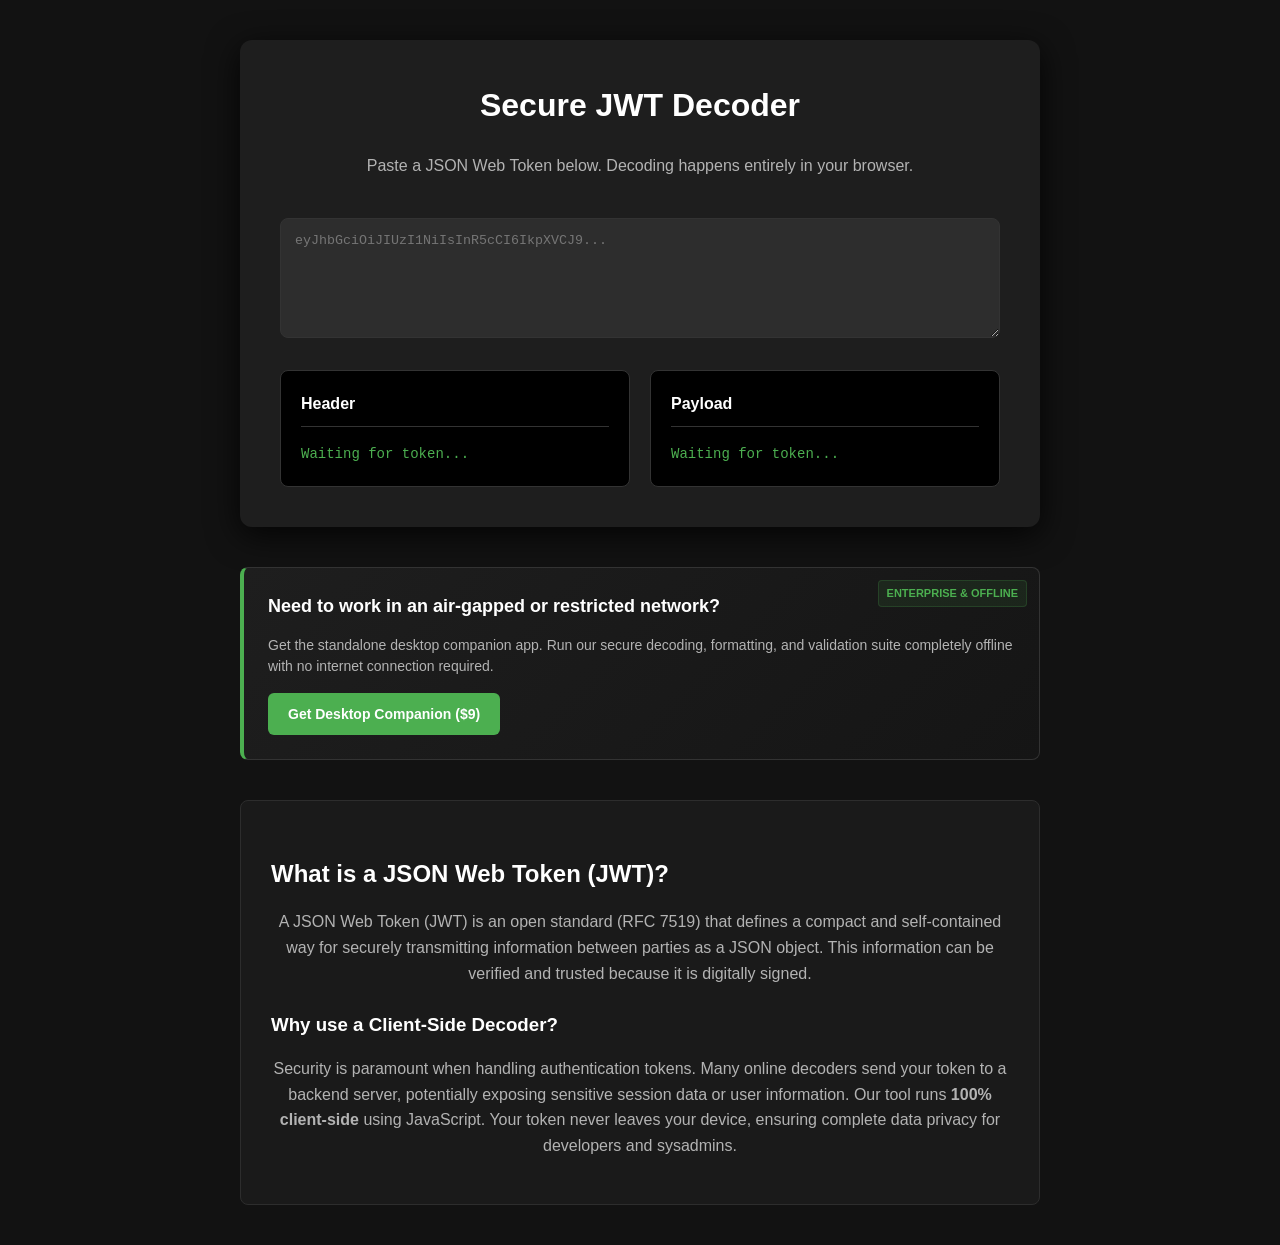
<file: index.html>
<!DOCTYPE html>
<html lang="en">
<head>
    <meta charset="UTF-8">
    <meta name="viewport" content="width=device-width, initial-scale=1.0">
    <title>Secure JWT Decoder - 100% Client-Side</title>
    <meta name="description" content="Free online JSON Web Token (JWT) decoder. 100% client-side decoding ensures your tokens and data never leave your browser.">
    <style>
        body { font-family: -apple-system, BlinkMacSystemFont, "Segoe UI", Roboto, Helvetica, Arial, sans-serif; background-color: #121212; color: #e0e0e0; display: flex; justify-content: center; margin: 0; padding: 40px 20px; line-height: 1.6; }
        .main-wrapper { width: 100%; max-width: 800px; }
        .container { background: #1e1e1e; padding: 40px; border-radius: 12px; box-shadow: 0 8px 32px rgba(0,0,0,0.8); margin-bottom: 40px; }
        h1 { margin-top: 0; color: #ffffff; text-align: center; }
        p { text-align: center; color: #b3b3b3; }
        textarea { width: 100%; height: 120px; padding: 14px; margin: 24px 0; font-family: monospace; border: 1px solid #333; border-radius: 8px; background: #2d2d2d; color: #4CAF50; box-sizing: border-box; resize: vertical; }
        textarea:focus { outline: none; border-color: #4CAF50; }
        .grid-output { display: grid; grid-template-columns: 1fr 1fr; gap: 20px; }
        @media (max-width: 600px) { .grid-output { grid-template-columns: 1fr; } }
        .output-section { background: #000; padding: 20px; border-radius: 8px; border: 1px solid #333; }
        .output-section h3 { margin-top: 0; color: #fff; font-size: 16px; border-bottom: 1px solid #333; padding-bottom: 10px; }
        pre { white-space: pre-wrap; word-wrap: break-word; color: #4CAF50; margin: 0; font-size: 14px; }
        .error { color: #f44336 !important; }
        
        /* Monetization Layer Styling */
        .monetization-banner { background: linear-gradient(135deg, #1e1e1e 0%, #151515 100%); border: 1px solid #333; border-left: 4px solid #4CAF50; padding: 24px; border-radius: 8px; margin-bottom: 40px; position: relative; overflow: hidden; }
        .banner-badge { position: absolute; top: 12px; right: 12px; background: rgba(76, 175, 80, 0.1); color: #4CAF50; font-size: 11px; font-weight: 700; text-transform: uppercase; padding: 4px 8px; border-radius: 4px; border: 1px solid rgba(76, 175, 80, 0.2); }
        .monetization-banner h3 { margin-top: 0; color: #ffffff; font-size: 18px; margin-bottom: 8px; max-width: 85%; }
        .monetization-banner p { text-align: left; color: #b3b3b3; font-size: 14px; margin-bottom: 16px; line-height: 1.5; }
        .cta-button { display: inline-block; background: #4CAF50; color: #ffffff; text-decoration: none; padding: 10px 20px; border-radius: 6px; font-weight: 600; font-size: 14px; transition: background 0.2s, transform 0.1s; }
        .cta-button:hover { background: #45a049; transform: translateY(-1px); }
        .cta-button:active { transform: translateY(0); }
        
        /* SEO Content Styling */
        .seo-content { background: #1a1a1a; padding: 30px; border-radius: 8px; border: 1px solid #2d2d2d; }
        .seo-content h2, .seo-content h3 { color: #ffffff; margin-top: 24px; margin-bottom: 12px; }
        .seo-content p { color: #b3b3b3; }
    </style>
</head>
<body>
    <main class="main-wrapper">
        <div class="container">
            <h1>Secure JWT Decoder</h1>
            <p>Paste a JSON Web Token below. Decoding happens entirely in your browser.</p>
            <textarea id="jwtInput" placeholder="eyJhbGciOiJIUzI1NiIsInR5cCI6IkpXVCJ9..."></textarea>
            
            <div class="grid-output">
                <div class="output-section">
                    <h3>Header</h3>
                    <pre id="headerOutput">Waiting for token...</pre>
                </div>
                <div class="output-section">
                    <h3>Payload</h3>
                    <pre id="payloadOutput">Waiting for token...</pre>
                </div>
            </div>
        </div>

        <!-- Automated Revenue Banner Layer -->
        <div class="monetization-banner">
            <div class="banner-badge">Enterprise & Offline</div>
            <h3>Need to work in an air-gapped or restricted network?</h3>
            <p>Get the standalone desktop companion app. Run our secure decoding, formatting, and validation suite completely offline with no internet connection required.</p>
            <a href="https://devnovatools.gumroad.com/l/offline-suite" class="cta-button" target="_blank" rel="noopener noreferrer">Get Desktop Companion ($9)</a>
        </div>

        <article class="seo-content">
            <h2>What is a JSON Web Token (JWT)?</h2>
            <p>A JSON Web Token (JWT) is an open standard (RFC 7519) that defines a compact and self-contained way for securely transmitting information between parties as a JSON object. This information can be verified and trusted because it is digitally signed.</p>
            
            <h3>Why use a Client-Side Decoder?</h3>
            <p>Security is paramount when handling authentication tokens. Many online decoders send your token to a backend server, potentially exposing sensitive session data or user information. Our tool runs <strong>100% client-side</strong> using JavaScript. Your token never leaves your device, ensuring complete data privacy for developers and sysadmins.</p>
        </article>
    </main>

    <script>
        const input = document.getElementById('jwtInput');
        const headerOutput = document.getElementById('headerOutput');
        const payloadOutput = document.getElementById('payloadOutput');

        input.addEventListener('input', decodeJWT);

        function decodeJWT() {
            const token = input.value.trim();
            
            if (!token) {
                headerOutput.textContent = "Waiting for token...";
                headerOutput.className = "";
                payloadOutput.textContent = "Waiting for token...";
                payloadOutput.className = "";
                return;
            }

            try {
                const parts = token.split('.');
                if (parts.length !== 3) throw new Error('Invalid format. A JWT must have 3 parts separated by dots.');

                const decodeBase64Url = (str) => {
                    let base64 = str.replace(/-/g, '+').replace(/_/g, '/');
                    while (base64.length % 4) { base64 += '='; }
                    return decodeURIComponent(escape(atob(base64))); 
                };

                const header = JSON.parse(decodeBase64Url(parts[0]));
                const payload = JSON.parse(decodeBase64Url(parts[1]));

                headerOutput.textContent = JSON.stringify(header, null, 2);
                headerOutput.className = "";
                payloadOutput.textContent = JSON.stringify(payload, null, 2);
                payloadOutput.className = "";
            } catch (e) {
                headerOutput.textContent = "Error decoding token.";
                headerOutput.className = "error";
                payloadOutput.textContent = e.message;
                payloadOutput.className = "error";
            }
        }
    </script>
    <script data-goatcounter="https://devnovatools-cron.goatcounter.com/count" async src="//gc.zgo.at/count.js"></script>
</body>
</html>
</file>
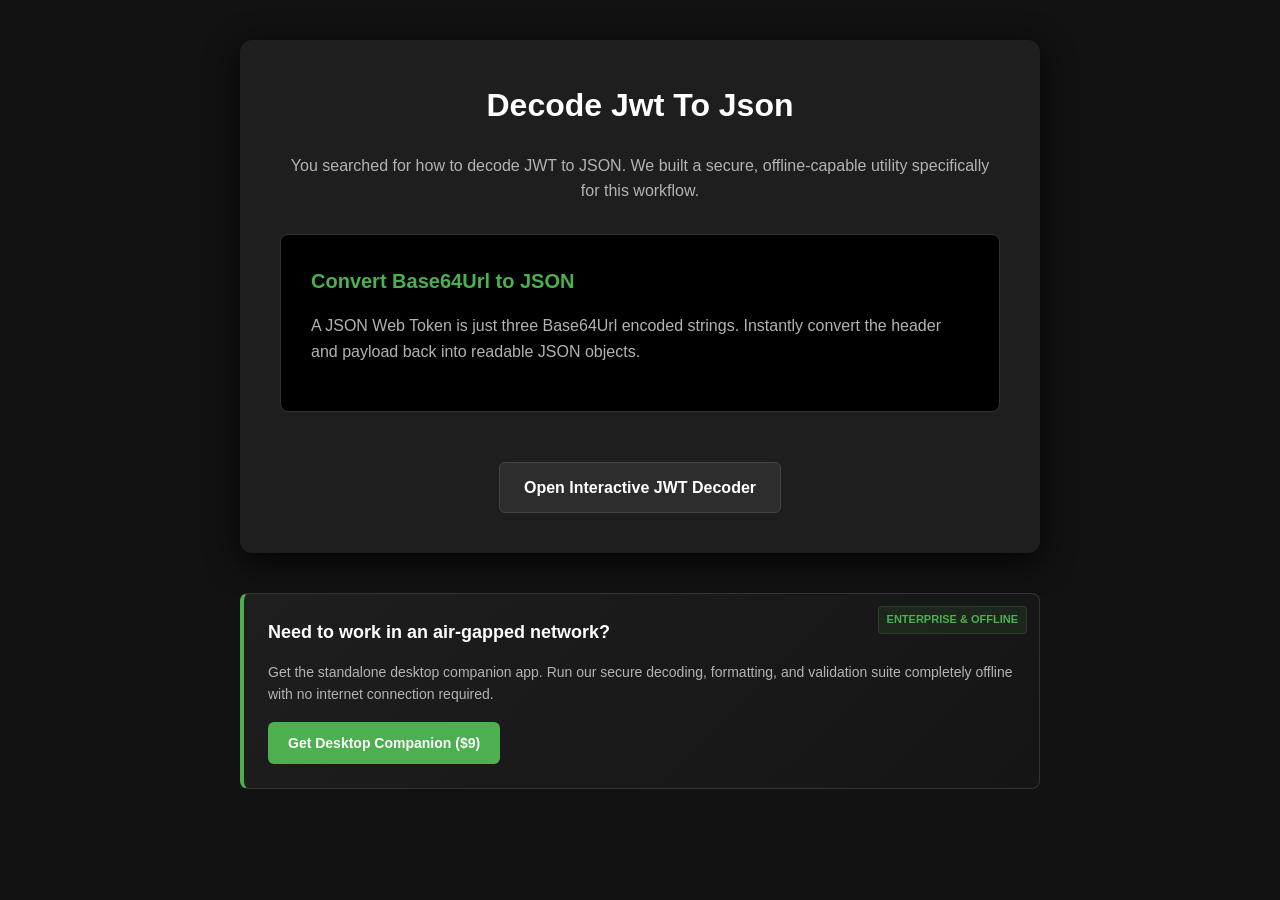
<file: decode-jwt-to-json.html>
<!DOCTYPE html>
<html lang="en">
<head>
    <meta charset="UTF-8">
    <meta name="viewport" content="width=device-width, initial-scale=1.0">
    <title>Decode Jwt To Json - DevNova Tools</title>
    <meta name="description" content="Free, 100% client-side tool to decode JWT to JSON. No tracking, zero server logs.">
    <style>
        body { font-family: -apple-system, BlinkMacSystemFont, "Segoe UI", Roboto, Helvetica, Arial, sans-serif; background-color: #121212; color: #e0e0e0; display: flex; justify-content: center; margin: 0; padding: 40px 20px; line-height: 1.6; }
        .main-wrapper { width: 100%; max-width: 800px; }
        .container { background: #1e1e1e; padding: 40px; border-radius: 12px; box-shadow: 0 8px 32px rgba(0,0,0,0.8); margin-bottom: 40px; text-align: center; }
        h1 { margin-top: 0; color: #ffffff; text-transform: capitalize; }
        p { color: #b3b3b3; font-size: 16px; }
        .seo-box { background: #000; padding: 30px; border-radius: 8px; border: 1px solid #333; margin: 30px 0; text-align: left; }
        .seo-box h2 { color: #4CAF50; margin-top: 0; font-size: 20px; }
        .btn { display: inline-block; background: #2d2d2d; border: 1px solid #444; color: #ffffff; text-decoration: none; padding: 12px 24px; border-radius: 6px; font-weight: 600; margin-top: 20px; transition: background 0.2s; }
        .btn:hover { background: #4CAF50; border-color: #4CAF50; }
        .monetization-banner { background: linear-gradient(135deg, #1e1e1e 0%, #151515 100%); border: 1px solid #333; border-left: 4px solid #4CAF50; padding: 24px; border-radius: 8px; margin-bottom: 40px; position: relative; overflow: hidden; }
        .banner-badge { position: absolute; top: 12px; right: 12px; background: rgba(76, 175, 80, 0.1); color: #4CAF50; font-size: 11px; font-weight: 700; text-transform: uppercase; padding: 4px 8px; border-radius: 4px; border: 1px solid rgba(76, 175, 80, 0.2); }
        .monetization-banner h3 { margin-top: 0; color: #ffffff; font-size: 18px; margin-bottom: 8px; text-align: left; }
        .monetization-banner p { text-align: left; color: #b3b3b3; font-size: 14px; margin-bottom: 16px; }
        .cta-button { display: inline-block; background: #4CAF50; color: #ffffff; text-decoration: none; padding: 10px 20px; border-radius: 6px; font-weight: 600; font-size: 14px; text-align: left; }
    </style>
</head>
<body>
    <main class="main-wrapper">
        <div class="container">
            <h1>Decode Jwt To Json</h1>
            <p>You searched for how to decode JWT to JSON. We built a secure, offline-capable utility specifically for this workflow.</p>
            
            <div class="seo-box">
                <h2>Convert Base64Url to JSON</h2>
                <p>A JSON Web Token is just three Base64Url encoded strings. Instantly convert the header and payload back into readable JSON objects.</p>
            </div>
            
            <a href="../" class="btn">Open Interactive JWT Decoder</a>
        </div>

        <div class="monetization-banner">
            <div class="banner-badge">Enterprise & Offline</div>
            <h3>Need to work in an air-gapped network?</h3>
            <p>Get the standalone desktop companion app. Run our secure decoding, formatting, and validation suite completely offline with no internet connection required.</p>
            <a href="https://devnovatools.gumroad.com/l/offline-suite" class="cta-button" target="_blank" rel="noopener noreferrer">Get Desktop Companion ($9)</a>
        </div>
    </main>
    <script data-goatcounter="https://devnovatools-cron.goatcounter.com/count" async src="//gc.zgo.at/count.js"></script>
</body>
</html>
</file>
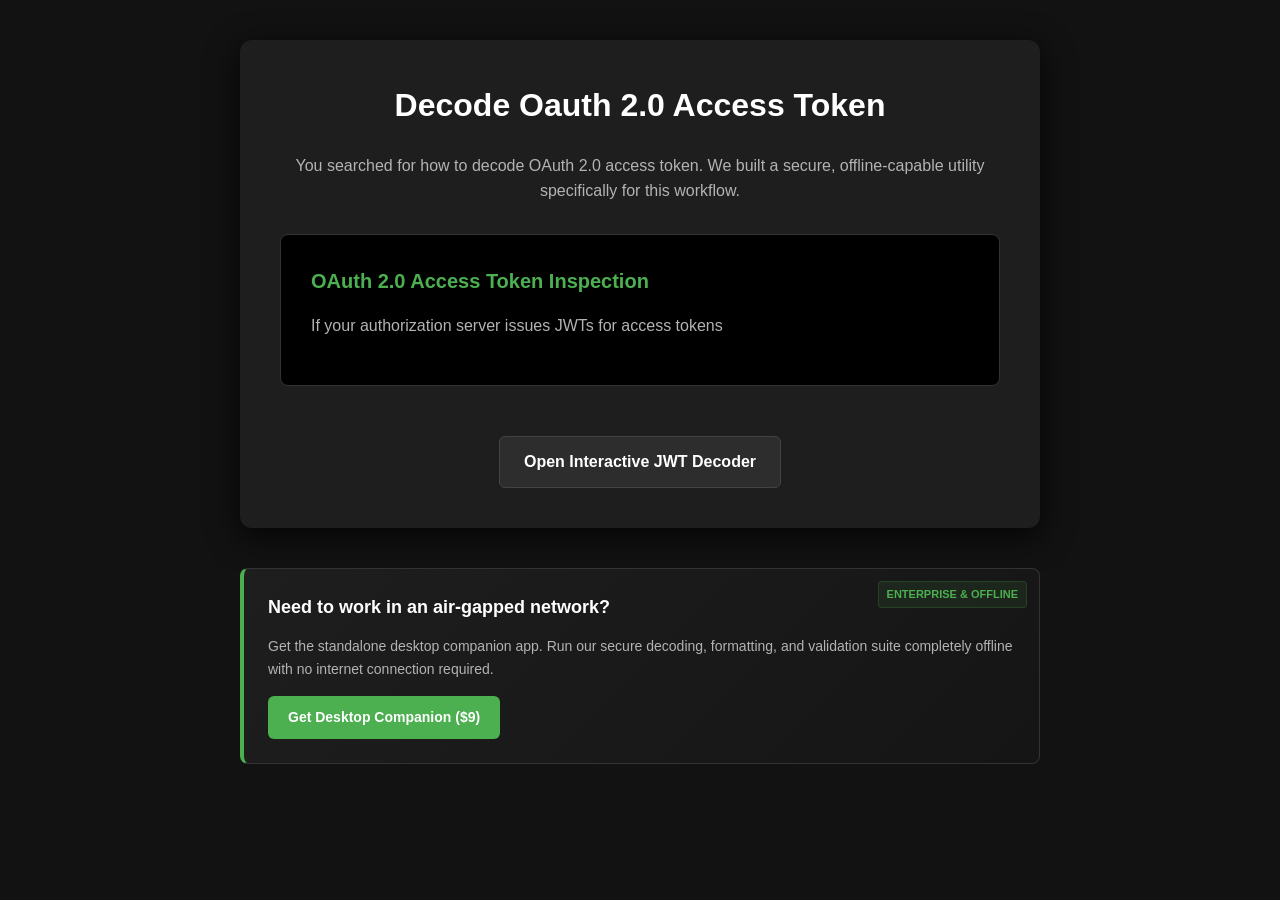
<file: decode-oauth-2-access-token.html>
<!DOCTYPE html>
<html lang="en">
<head>
    <meta charset="UTF-8">
    <meta name="viewport" content="width=device-width, initial-scale=1.0">
    <title>Decode Oauth 2.0 Access Token - DevNova Tools</title>
    <meta name="description" content="Free, 100% client-side tool to decode OAuth 2.0 access token. No tracking, zero server logs.">
    <style>
        body { font-family: -apple-system, BlinkMacSystemFont, "Segoe UI", Roboto, Helvetica, Arial, sans-serif; background-color: #121212; color: #e0e0e0; display: flex; justify-content: center; margin: 0; padding: 40px 20px; line-height: 1.6; }
        .main-wrapper { width: 100%; max-width: 800px; }
        .container { background: #1e1e1e; padding: 40px; border-radius: 12px; box-shadow: 0 8px 32px rgba(0,0,0,0.8); margin-bottom: 40px; text-align: center; }
        h1 { margin-top: 0; color: #ffffff; text-transform: capitalize; }
        p { color: #b3b3b3; font-size: 16px; }
        .seo-box { background: #000; padding: 30px; border-radius: 8px; border: 1px solid #333; margin: 30px 0; text-align: left; }
        .seo-box h2 { color: #4CAF50; margin-top: 0; font-size: 20px; }
        .btn { display: inline-block; background: #2d2d2d; border: 1px solid #444; color: #ffffff; text-decoration: none; padding: 12px 24px; border-radius: 6px; font-weight: 600; margin-top: 20px; transition: background 0.2s; }
        .btn:hover { background: #4CAF50; border-color: #4CAF50; }
        .monetization-banner { background: linear-gradient(135deg, #1e1e1e 0%, #151515 100%); border: 1px solid #333; border-left: 4px solid #4CAF50; padding: 24px; border-radius: 8px; margin-bottom: 40px; position: relative; overflow: hidden; }
        .banner-badge { position: absolute; top: 12px; right: 12px; background: rgba(76, 175, 80, 0.1); color: #4CAF50; font-size: 11px; font-weight: 700; text-transform: uppercase; padding: 4px 8px; border-radius: 4px; border: 1px solid rgba(76, 175, 80, 0.2); }
        .monetization-banner h3 { margin-top: 0; color: #ffffff; font-size: 18px; margin-bottom: 8px; text-align: left; }
        .monetization-banner p { text-align: left; color: #b3b3b3; font-size: 14px; margin-bottom: 16px; }
        .cta-button { display: inline-block; background: #4CAF50; color: #ffffff; text-decoration: none; padding: 10px 20px; border-radius: 6px; font-weight: 600; font-size: 14px; text-align: left; }
    </style>
</head>
<body>
    <main class="main-wrapper">
        <div class="container">
            <h1>Decode Oauth 2.0 Access Token</h1>
            <p>You searched for how to decode OAuth 2.0 access token. We built a secure, offline-capable utility specifically for this workflow.</p>
            
            <div class="seo-box">
                <h2>OAuth 2.0 Access Token Inspection</h2>
                <p>If your authorization server issues JWTs for access tokens</p>
            </div>
            
            <a href="../" class="btn">Open Interactive JWT Decoder</a>
        </div>

        <div class="monetization-banner">
            <div class="banner-badge">Enterprise & Offline</div>
            <h3>Need to work in an air-gapped network?</h3>
            <p>Get the standalone desktop companion app. Run our secure decoding, formatting, and validation suite completely offline with no internet connection required.</p>
            <a href="https://devnovatools.gumroad.com/l/offline-suite" class="cta-button" target="_blank" rel="noopener noreferrer">Get Desktop Companion ($9)</a>
        </div>
    </main>
    <script data-goatcounter="https://devnovatools-cron.goatcounter.com/count" async src="//gc.zgo.at/count.js"></script>
</body>
</html>
</file>
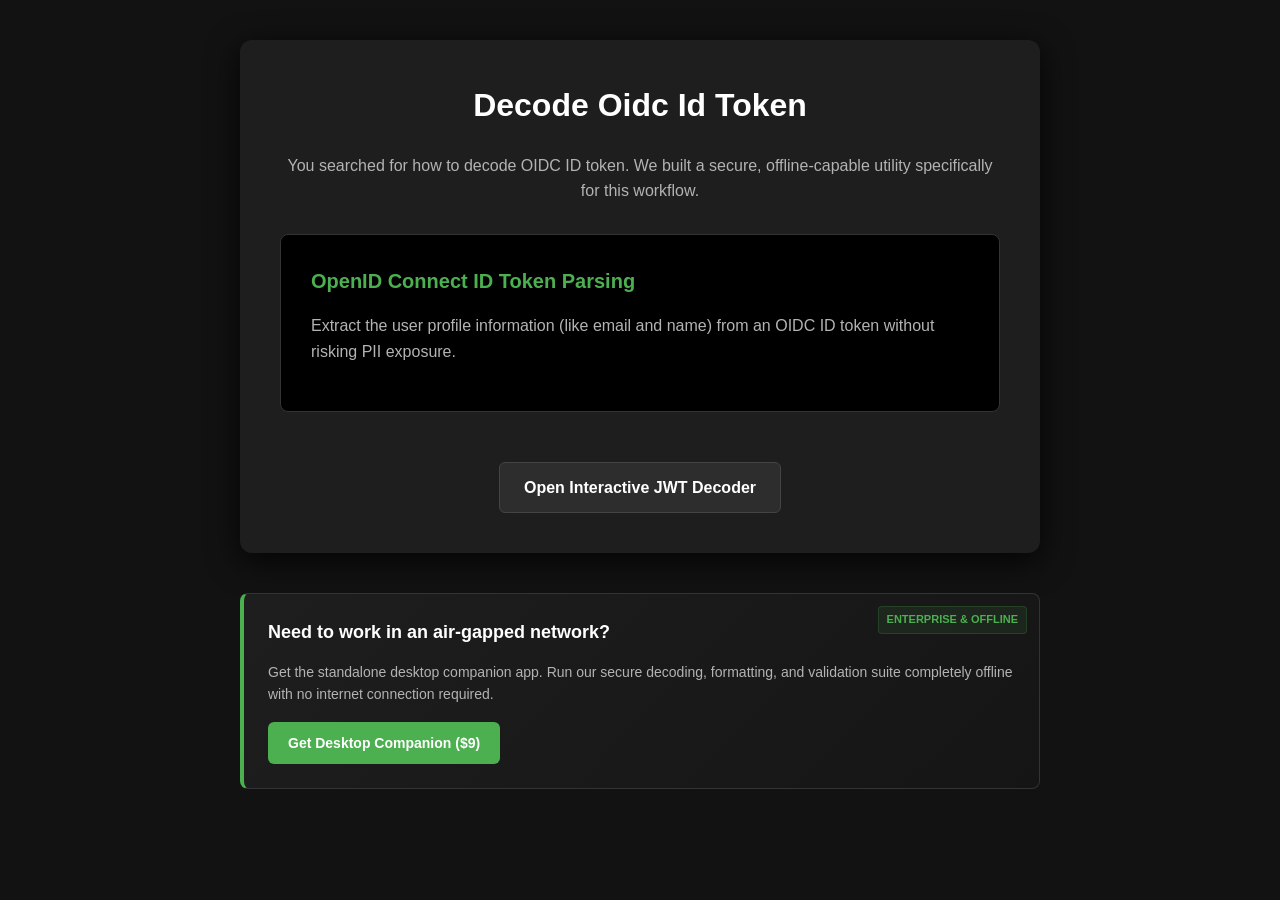
<file: decode-oidc-id-token.html>
<!DOCTYPE html>
<html lang="en">
<head>
    <meta charset="UTF-8">
    <meta name="viewport" content="width=device-width, initial-scale=1.0">
    <title>Decode Oidc Id Token - DevNova Tools</title>
    <meta name="description" content="Free, 100% client-side tool to decode OIDC ID token. No tracking, zero server logs.">
    <style>
        body { font-family: -apple-system, BlinkMacSystemFont, "Segoe UI", Roboto, Helvetica, Arial, sans-serif; background-color: #121212; color: #e0e0e0; display: flex; justify-content: center; margin: 0; padding: 40px 20px; line-height: 1.6; }
        .main-wrapper { width: 100%; max-width: 800px; }
        .container { background: #1e1e1e; padding: 40px; border-radius: 12px; box-shadow: 0 8px 32px rgba(0,0,0,0.8); margin-bottom: 40px; text-align: center; }
        h1 { margin-top: 0; color: #ffffff; text-transform: capitalize; }
        p { color: #b3b3b3; font-size: 16px; }
        .seo-box { background: #000; padding: 30px; border-radius: 8px; border: 1px solid #333; margin: 30px 0; text-align: left; }
        .seo-box h2 { color: #4CAF50; margin-top: 0; font-size: 20px; }
        .btn { display: inline-block; background: #2d2d2d; border: 1px solid #444; color: #ffffff; text-decoration: none; padding: 12px 24px; border-radius: 6px; font-weight: 600; margin-top: 20px; transition: background 0.2s; }
        .btn:hover { background: #4CAF50; border-color: #4CAF50; }
        .monetization-banner { background: linear-gradient(135deg, #1e1e1e 0%, #151515 100%); border: 1px solid #333; border-left: 4px solid #4CAF50; padding: 24px; border-radius: 8px; margin-bottom: 40px; position: relative; overflow: hidden; }
        .banner-badge { position: absolute; top: 12px; right: 12px; background: rgba(76, 175, 80, 0.1); color: #4CAF50; font-size: 11px; font-weight: 700; text-transform: uppercase; padding: 4px 8px; border-radius: 4px; border: 1px solid rgba(76, 175, 80, 0.2); }
        .monetization-banner h3 { margin-top: 0; color: #ffffff; font-size: 18px; margin-bottom: 8px; text-align: left; }
        .monetization-banner p { text-align: left; color: #b3b3b3; font-size: 14px; margin-bottom: 16px; }
        .cta-button { display: inline-block; background: #4CAF50; color: #ffffff; text-decoration: none; padding: 10px 20px; border-radius: 6px; font-weight: 600; font-size: 14px; text-align: left; }
    </style>
</head>
<body>
    <main class="main-wrapper">
        <div class="container">
            <h1>Decode Oidc Id Token</h1>
            <p>You searched for how to decode OIDC ID token. We built a secure, offline-capable utility specifically for this workflow.</p>
            
            <div class="seo-box">
                <h2>OpenID Connect ID Token Parsing</h2>
                <p>Extract the user profile information (like email and name) from an OIDC ID token without risking PII exposure.</p>
            </div>
            
            <a href="../" class="btn">Open Interactive JWT Decoder</a>
        </div>

        <div class="monetization-banner">
            <div class="banner-badge">Enterprise & Offline</div>
            <h3>Need to work in an air-gapped network?</h3>
            <p>Get the standalone desktop companion app. Run our secure decoding, formatting, and validation suite completely offline with no internet connection required.</p>
            <a href="https://devnovatools.gumroad.com/l/offline-suite" class="cta-button" target="_blank" rel="noopener noreferrer">Get Desktop Companion ($9)</a>
        </div>
    </main>
    <script data-goatcounter="https://devnovatools-cron.goatcounter.com/count" async src="//gc.zgo.at/count.js"></script>
</body>
</html>
</file>
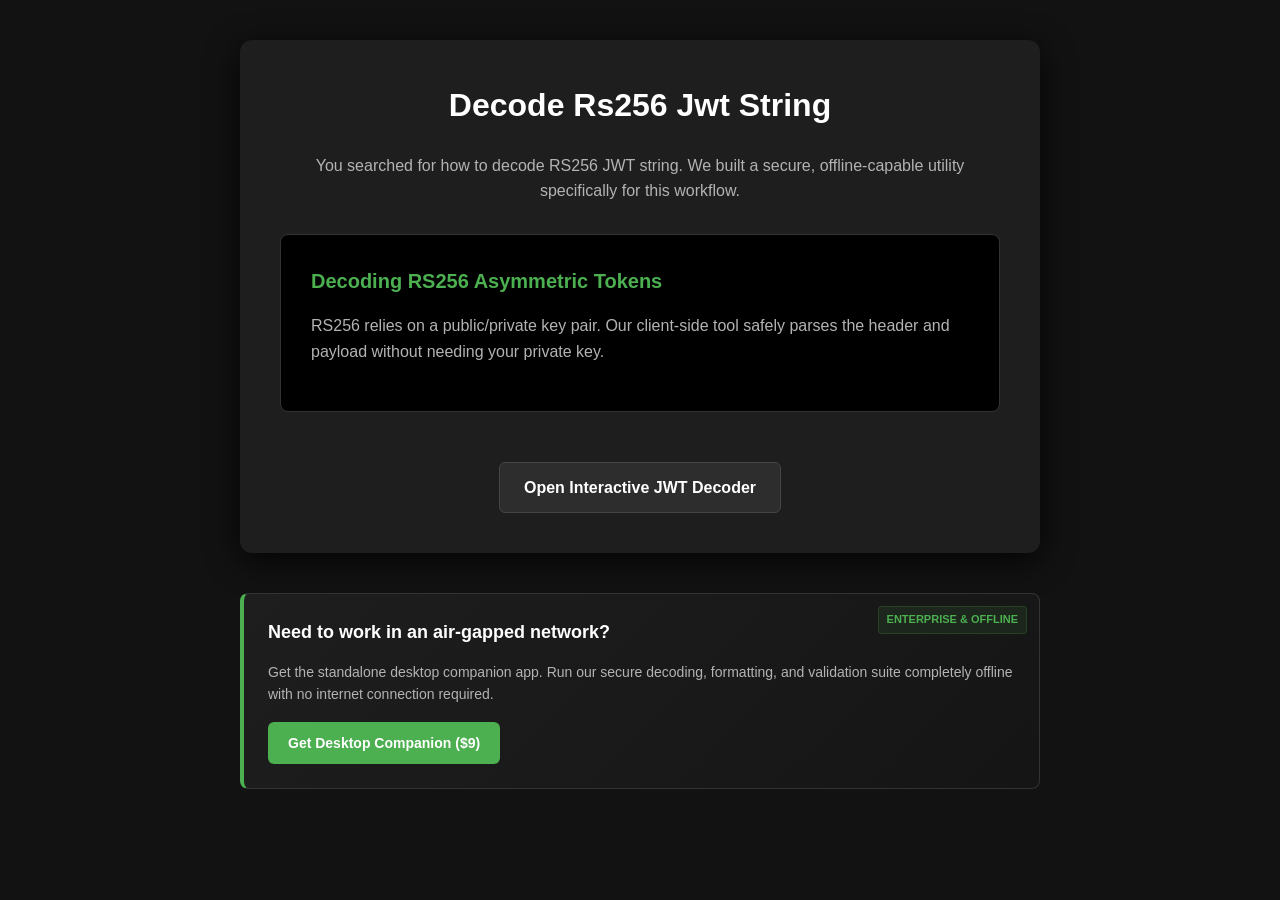
<file: decode-rs256-jwt-string.html>
<!DOCTYPE html>
<html lang="en">
<head>
    <meta charset="UTF-8">
    <meta name="viewport" content="width=device-width, initial-scale=1.0">
    <title>Decode Rs256 Jwt String - DevNova Tools</title>
    <meta name="description" content="Free, 100% client-side tool to decode RS256 JWT string. No tracking, zero server logs.">
    <style>
        body { font-family: -apple-system, BlinkMacSystemFont, "Segoe UI", Roboto, Helvetica, Arial, sans-serif; background-color: #121212; color: #e0e0e0; display: flex; justify-content: center; margin: 0; padding: 40px 20px; line-height: 1.6; }
        .main-wrapper { width: 100%; max-width: 800px; }
        .container { background: #1e1e1e; padding: 40px; border-radius: 12px; box-shadow: 0 8px 32px rgba(0,0,0,0.8); margin-bottom: 40px; text-align: center; }
        h1 { margin-top: 0; color: #ffffff; text-transform: capitalize; }
        p { color: #b3b3b3; font-size: 16px; }
        .seo-box { background: #000; padding: 30px; border-radius: 8px; border: 1px solid #333; margin: 30px 0; text-align: left; }
        .seo-box h2 { color: #4CAF50; margin-top: 0; font-size: 20px; }
        .btn { display: inline-block; background: #2d2d2d; border: 1px solid #444; color: #ffffff; text-decoration: none; padding: 12px 24px; border-radius: 6px; font-weight: 600; margin-top: 20px; transition: background 0.2s; }
        .btn:hover { background: #4CAF50; border-color: #4CAF50; }
        .monetization-banner { background: linear-gradient(135deg, #1e1e1e 0%, #151515 100%); border: 1px solid #333; border-left: 4px solid #4CAF50; padding: 24px; border-radius: 8px; margin-bottom: 40px; position: relative; overflow: hidden; }
        .banner-badge { position: absolute; top: 12px; right: 12px; background: rgba(76, 175, 80, 0.1); color: #4CAF50; font-size: 11px; font-weight: 700; text-transform: uppercase; padding: 4px 8px; border-radius: 4px; border: 1px solid rgba(76, 175, 80, 0.2); }
        .monetization-banner h3 { margin-top: 0; color: #ffffff; font-size: 18px; margin-bottom: 8px; text-align: left; }
        .monetization-banner p { text-align: left; color: #b3b3b3; font-size: 14px; margin-bottom: 16px; }
        .cta-button { display: inline-block; background: #4CAF50; color: #ffffff; text-decoration: none; padding: 10px 20px; border-radius: 6px; font-weight: 600; font-size: 14px; text-align: left; }
    </style>
</head>
<body>
    <main class="main-wrapper">
        <div class="container">
            <h1>Decode Rs256 Jwt String</h1>
            <p>You searched for how to decode RS256 JWT string. We built a secure, offline-capable utility specifically for this workflow.</p>
            
            <div class="seo-box">
                <h2>Decoding RS256 Asymmetric Tokens</h2>
                <p>RS256 relies on a public/private key pair. Our client-side tool safely parses the header and payload without needing your private key.</p>
            </div>
            
            <a href="../" class="btn">Open Interactive JWT Decoder</a>
        </div>

        <div class="monetization-banner">
            <div class="banner-badge">Enterprise & Offline</div>
            <h3>Need to work in an air-gapped network?</h3>
            <p>Get the standalone desktop companion app. Run our secure decoding, formatting, and validation suite completely offline with no internet connection required.</p>
            <a href="https://devnovatools.gumroad.com/l/offline-suite" class="cta-button" target="_blank" rel="noopener noreferrer">Get Desktop Companion ($9)</a>
        </div>
    </main>
    <script data-goatcounter="https://devnovatools-cron.goatcounter.com/count" async src="//gc.zgo.at/count.js"></script>
</body>
</html>
</file>
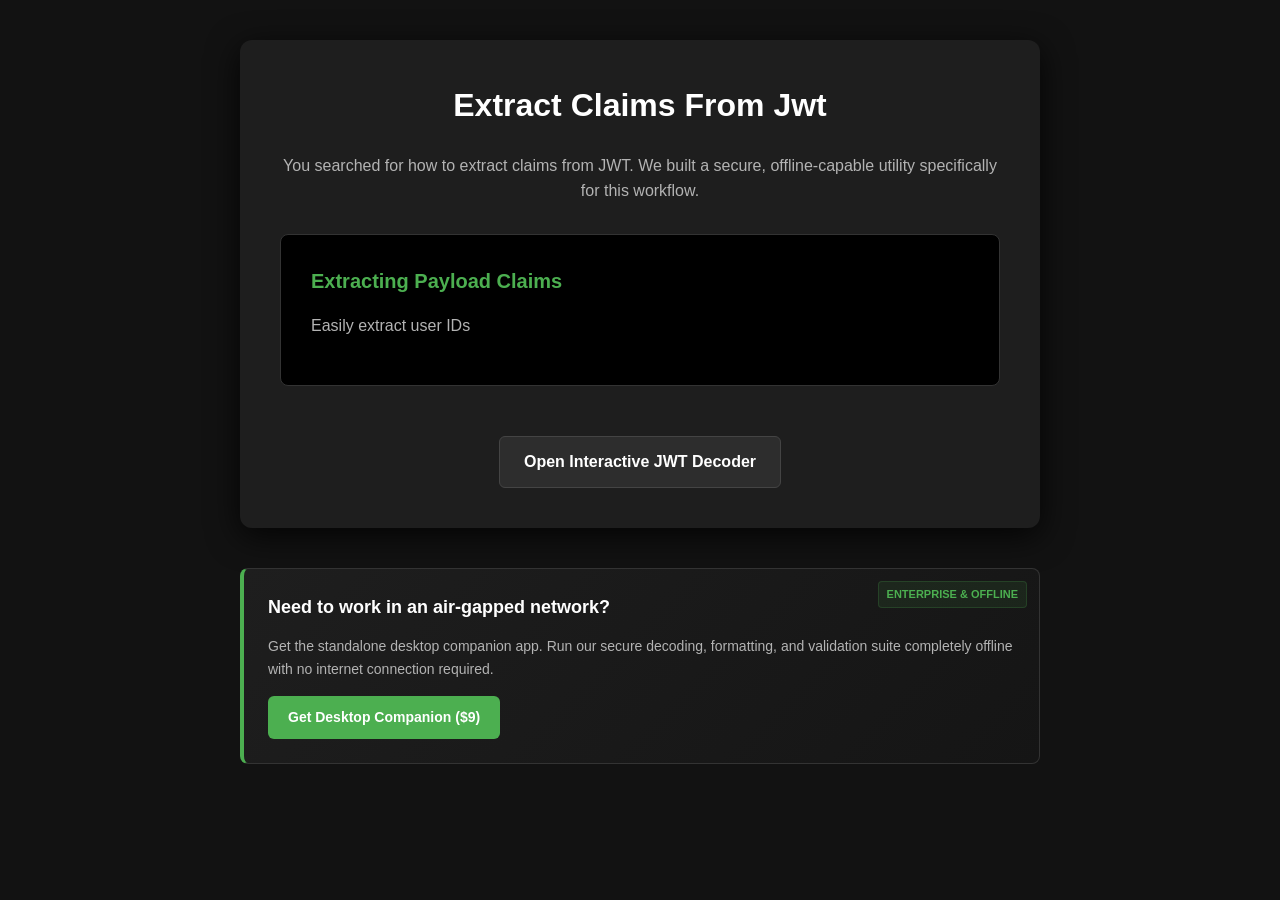
<file: extract-claims-from-jwt.html>
<!DOCTYPE html>
<html lang="en">
<head>
    <meta charset="UTF-8">
    <meta name="viewport" content="width=device-width, initial-scale=1.0">
    <title>Extract Claims From Jwt - DevNova Tools</title>
    <meta name="description" content="Free, 100% client-side tool to extract claims from JWT. No tracking, zero server logs.">
    <style>
        body { font-family: -apple-system, BlinkMacSystemFont, "Segoe UI", Roboto, Helvetica, Arial, sans-serif; background-color: #121212; color: #e0e0e0; display: flex; justify-content: center; margin: 0; padding: 40px 20px; line-height: 1.6; }
        .main-wrapper { width: 100%; max-width: 800px; }
        .container { background: #1e1e1e; padding: 40px; border-radius: 12px; box-shadow: 0 8px 32px rgba(0,0,0,0.8); margin-bottom: 40px; text-align: center; }
        h1 { margin-top: 0; color: #ffffff; text-transform: capitalize; }
        p { color: #b3b3b3; font-size: 16px; }
        .seo-box { background: #000; padding: 30px; border-radius: 8px; border: 1px solid #333; margin: 30px 0; text-align: left; }
        .seo-box h2 { color: #4CAF50; margin-top: 0; font-size: 20px; }
        .btn { display: inline-block; background: #2d2d2d; border: 1px solid #444; color: #ffffff; text-decoration: none; padding: 12px 24px; border-radius: 6px; font-weight: 600; margin-top: 20px; transition: background 0.2s; }
        .btn:hover { background: #4CAF50; border-color: #4CAF50; }
        .monetization-banner { background: linear-gradient(135deg, #1e1e1e 0%, #151515 100%); border: 1px solid #333; border-left: 4px solid #4CAF50; padding: 24px; border-radius: 8px; margin-bottom: 40px; position: relative; overflow: hidden; }
        .banner-badge { position: absolute; top: 12px; right: 12px; background: rgba(76, 175, 80, 0.1); color: #4CAF50; font-size: 11px; font-weight: 700; text-transform: uppercase; padding: 4px 8px; border-radius: 4px; border: 1px solid rgba(76, 175, 80, 0.2); }
        .monetization-banner h3 { margin-top: 0; color: #ffffff; font-size: 18px; margin-bottom: 8px; text-align: left; }
        .monetization-banner p { text-align: left; color: #b3b3b3; font-size: 14px; margin-bottom: 16px; }
        .cta-button { display: inline-block; background: #4CAF50; color: #ffffff; text-decoration: none; padding: 10px 20px; border-radius: 6px; font-weight: 600; font-size: 14px; text-align: left; }
    </style>
</head>
<body>
    <main class="main-wrapper">
        <div class="container">
            <h1>Extract Claims From Jwt</h1>
            <p>You searched for how to extract claims from JWT. We built a secure, offline-capable utility specifically for this workflow.</p>
            
            <div class="seo-box">
                <h2>Extracting Payload Claims</h2>
                <p>Easily extract user IDs</p>
            </div>
            
            <a href="../" class="btn">Open Interactive JWT Decoder</a>
        </div>

        <div class="monetization-banner">
            <div class="banner-badge">Enterprise & Offline</div>
            <h3>Need to work in an air-gapped network?</h3>
            <p>Get the standalone desktop companion app. Run our secure decoding, formatting, and validation suite completely offline with no internet connection required.</p>
            <a href="https://devnovatools.gumroad.com/l/offline-suite" class="cta-button" target="_blank" rel="noopener noreferrer">Get Desktop Companion ($9)</a>
        </div>
    </main>
    <script data-goatcounter="https://devnovatools-cron.goatcounter.com/count" async src="//gc.zgo.at/count.js"></script>
</body>
</html>
</file>
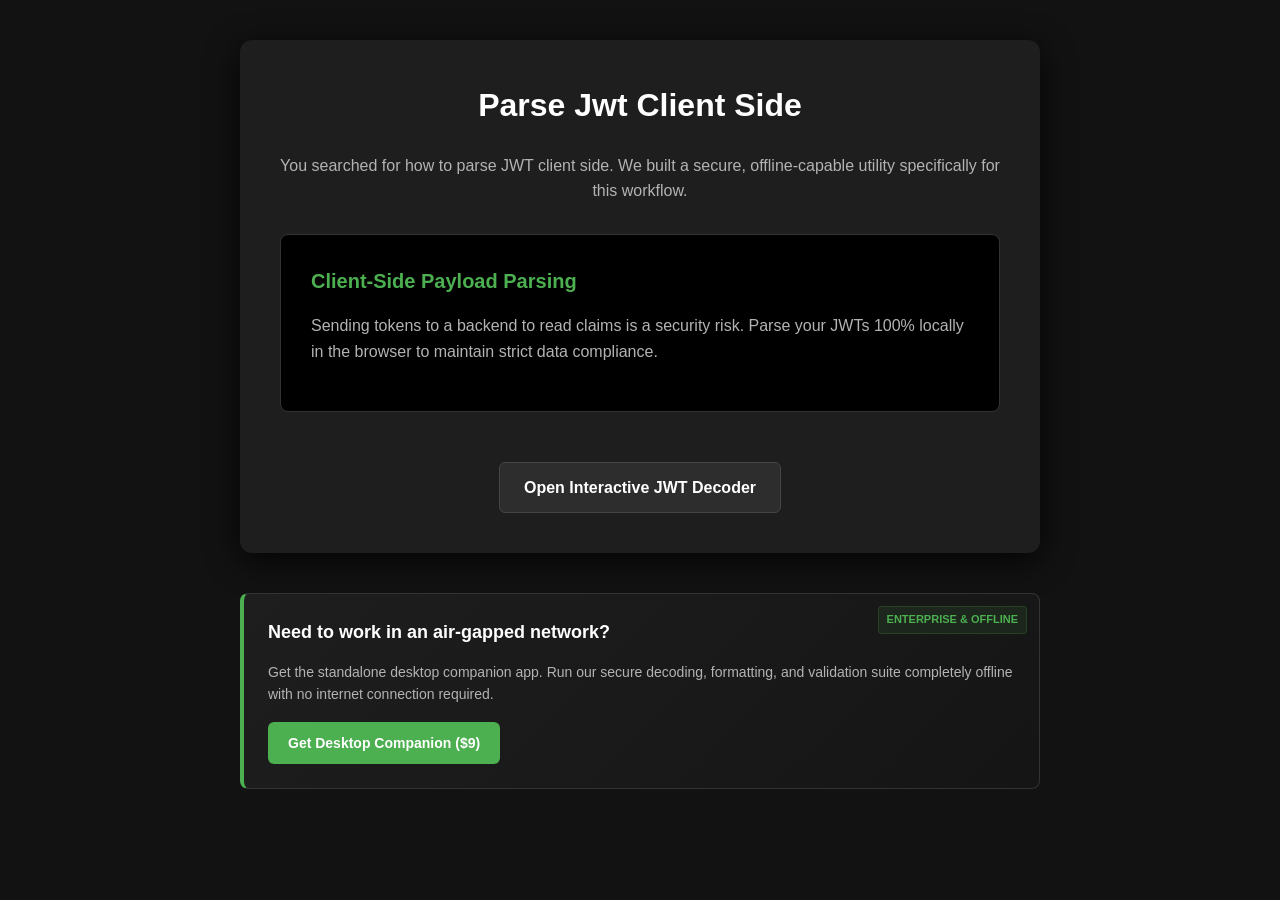
<file: parse-jwt-client-side.html>
<!DOCTYPE html>
<html lang="en">
<head>
    <meta charset="UTF-8">
    <meta name="viewport" content="width=device-width, initial-scale=1.0">
    <title>Parse Jwt Client Side - DevNova Tools</title>
    <meta name="description" content="Free, 100% client-side tool to parse JWT client side. No tracking, zero server logs.">
    <style>
        body { font-family: -apple-system, BlinkMacSystemFont, "Segoe UI", Roboto, Helvetica, Arial, sans-serif; background-color: #121212; color: #e0e0e0; display: flex; justify-content: center; margin: 0; padding: 40px 20px; line-height: 1.6; }
        .main-wrapper { width: 100%; max-width: 800px; }
        .container { background: #1e1e1e; padding: 40px; border-radius: 12px; box-shadow: 0 8px 32px rgba(0,0,0,0.8); margin-bottom: 40px; text-align: center; }
        h1 { margin-top: 0; color: #ffffff; text-transform: capitalize; }
        p { color: #b3b3b3; font-size: 16px; }
        .seo-box { background: #000; padding: 30px; border-radius: 8px; border: 1px solid #333; margin: 30px 0; text-align: left; }
        .seo-box h2 { color: #4CAF50; margin-top: 0; font-size: 20px; }
        .btn { display: inline-block; background: #2d2d2d; border: 1px solid #444; color: #ffffff; text-decoration: none; padding: 12px 24px; border-radius: 6px; font-weight: 600; margin-top: 20px; transition: background 0.2s; }
        .btn:hover { background: #4CAF50; border-color: #4CAF50; }
        .monetization-banner { background: linear-gradient(135deg, #1e1e1e 0%, #151515 100%); border: 1px solid #333; border-left: 4px solid #4CAF50; padding: 24px; border-radius: 8px; margin-bottom: 40px; position: relative; overflow: hidden; }
        .banner-badge { position: absolute; top: 12px; right: 12px; background: rgba(76, 175, 80, 0.1); color: #4CAF50; font-size: 11px; font-weight: 700; text-transform: uppercase; padding: 4px 8px; border-radius: 4px; border: 1px solid rgba(76, 175, 80, 0.2); }
        .monetization-banner h3 { margin-top: 0; color: #ffffff; font-size: 18px; margin-bottom: 8px; text-align: left; }
        .monetization-banner p { text-align: left; color: #b3b3b3; font-size: 14px; margin-bottom: 16px; }
        .cta-button { display: inline-block; background: #4CAF50; color: #ffffff; text-decoration: none; padding: 10px 20px; border-radius: 6px; font-weight: 600; font-size: 14px; text-align: left; }
    </style>
</head>
<body>
    <main class="main-wrapper">
        <div class="container">
            <h1>Parse Jwt Client Side</h1>
            <p>You searched for how to parse JWT client side. We built a secure, offline-capable utility specifically for this workflow.</p>
            
            <div class="seo-box">
                <h2>Client-Side Payload Parsing</h2>
                <p>Sending tokens to a backend to read claims is a security risk. Parse your JWTs 100% locally in the browser to maintain strict data compliance.</p>
            </div>
            
            <a href="../" class="btn">Open Interactive JWT Decoder</a>
        </div>

        <div class="monetization-banner">
            <div class="banner-badge">Enterprise & Offline</div>
            <h3>Need to work in an air-gapped network?</h3>
            <p>Get the standalone desktop companion app. Run our secure decoding, formatting, and validation suite completely offline with no internet connection required.</p>
            <a href="https://devnovatools.gumroad.com/l/offline-suite" class="cta-button" target="_blank" rel="noopener noreferrer">Get Desktop Companion ($9)</a>
        </div>
    </main>
    <script data-goatcounter="https://devnovatools-cron.goatcounter.com/count" async src="//gc.zgo.at/count.js"></script>
</body>
</html>
</file>
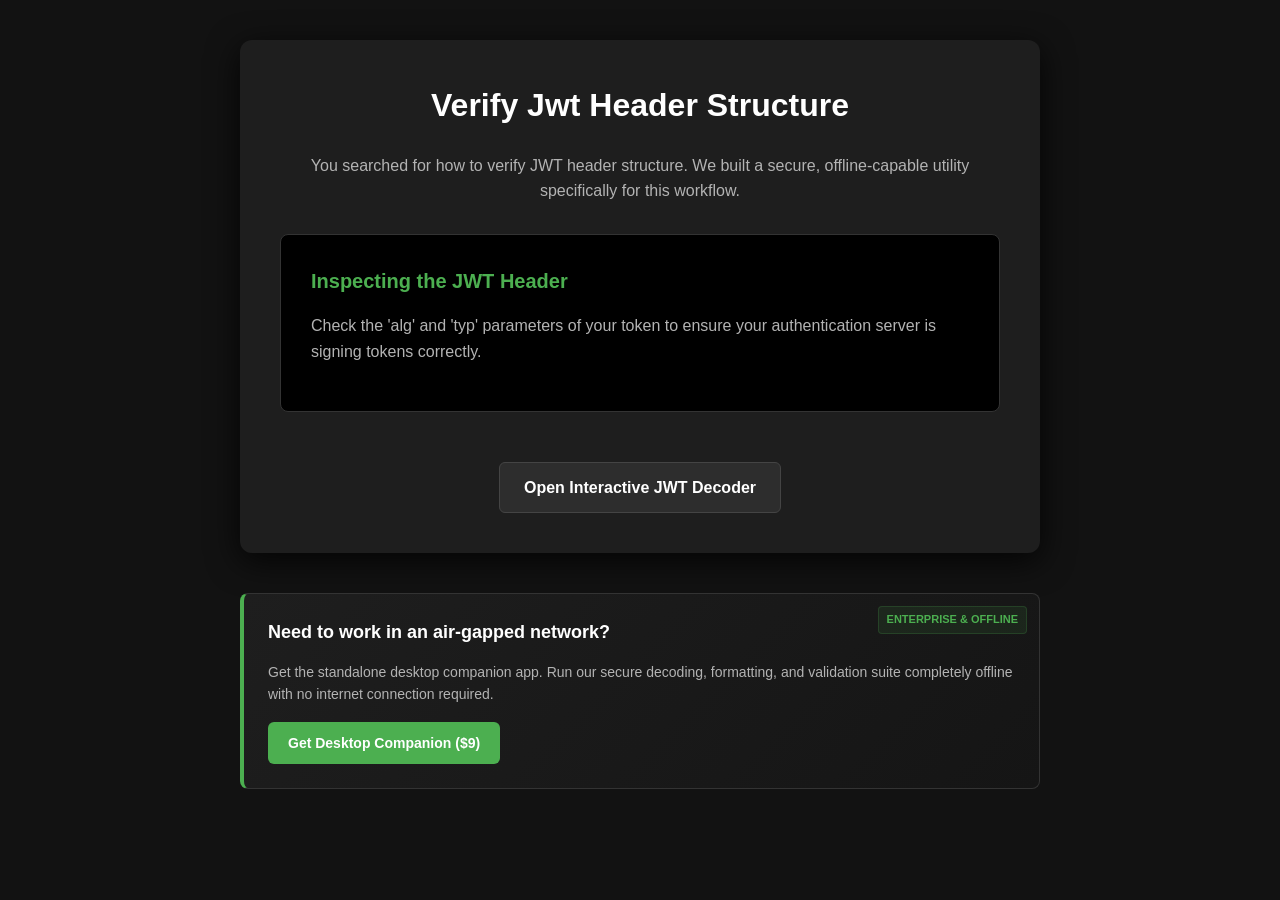
<file: verify-jwt-header-structure.html>
<!DOCTYPE html>
<html lang="en">
<head>
    <meta charset="UTF-8">
    <meta name="viewport" content="width=device-width, initial-scale=1.0">
    <title>Verify Jwt Header Structure - DevNova Tools</title>
    <meta name="description" content="Free, 100% client-side tool to verify JWT header structure. No tracking, zero server logs.">
    <style>
        body { font-family: -apple-system, BlinkMacSystemFont, "Segoe UI", Roboto, Helvetica, Arial, sans-serif; background-color: #121212; color: #e0e0e0; display: flex; justify-content: center; margin: 0; padding: 40px 20px; line-height: 1.6; }
        .main-wrapper { width: 100%; max-width: 800px; }
        .container { background: #1e1e1e; padding: 40px; border-radius: 12px; box-shadow: 0 8px 32px rgba(0,0,0,0.8); margin-bottom: 40px; text-align: center; }
        h1 { margin-top: 0; color: #ffffff; text-transform: capitalize; }
        p { color: #b3b3b3; font-size: 16px; }
        .seo-box { background: #000; padding: 30px; border-radius: 8px; border: 1px solid #333; margin: 30px 0; text-align: left; }
        .seo-box h2 { color: #4CAF50; margin-top: 0; font-size: 20px; }
        .btn { display: inline-block; background: #2d2d2d; border: 1px solid #444; color: #ffffff; text-decoration: none; padding: 12px 24px; border-radius: 6px; font-weight: 600; margin-top: 20px; transition: background 0.2s; }
        .btn:hover { background: #4CAF50; border-color: #4CAF50; }
        .monetization-banner { background: linear-gradient(135deg, #1e1e1e 0%, #151515 100%); border: 1px solid #333; border-left: 4px solid #4CAF50; padding: 24px; border-radius: 8px; margin-bottom: 40px; position: relative; overflow: hidden; }
        .banner-badge { position: absolute; top: 12px; right: 12px; background: rgba(76, 175, 80, 0.1); color: #4CAF50; font-size: 11px; font-weight: 700; text-transform: uppercase; padding: 4px 8px; border-radius: 4px; border: 1px solid rgba(76, 175, 80, 0.2); }
        .monetization-banner h3 { margin-top: 0; color: #ffffff; font-size: 18px; margin-bottom: 8px; text-align: left; }
        .monetization-banner p { text-align: left; color: #b3b3b3; font-size: 14px; margin-bottom: 16px; }
        .cta-button { display: inline-block; background: #4CAF50; color: #ffffff; text-decoration: none; padding: 10px 20px; border-radius: 6px; font-weight: 600; font-size: 14px; text-align: left; }
    </style>
</head>
<body>
    <main class="main-wrapper">
        <div class="container">
            <h1>Verify Jwt Header Structure</h1>
            <p>You searched for how to verify JWT header structure. We built a secure, offline-capable utility specifically for this workflow.</p>
            
            <div class="seo-box">
                <h2>Inspecting the JWT Header</h2>
                <p>Check the 'alg' and 'typ' parameters of your token to ensure your authentication server is signing tokens correctly.</p>
            </div>
            
            <a href="../" class="btn">Open Interactive JWT Decoder</a>
        </div>

        <div class="monetization-banner">
            <div class="banner-badge">Enterprise & Offline</div>
            <h3>Need to work in an air-gapped network?</h3>
            <p>Get the standalone desktop companion app. Run our secure decoding, formatting, and validation suite completely offline with no internet connection required.</p>
            <a href="https://devnovatools.gumroad.com/l/offline-suite" class="cta-button" target="_blank" rel="noopener noreferrer">Get Desktop Companion ($9)</a>
        </div>
    </main>
    <script data-goatcounter="https://devnovatools-cron.goatcounter.com/count" async src="//gc.zgo.at/count.js"></script>
</body>
</html>
</file>
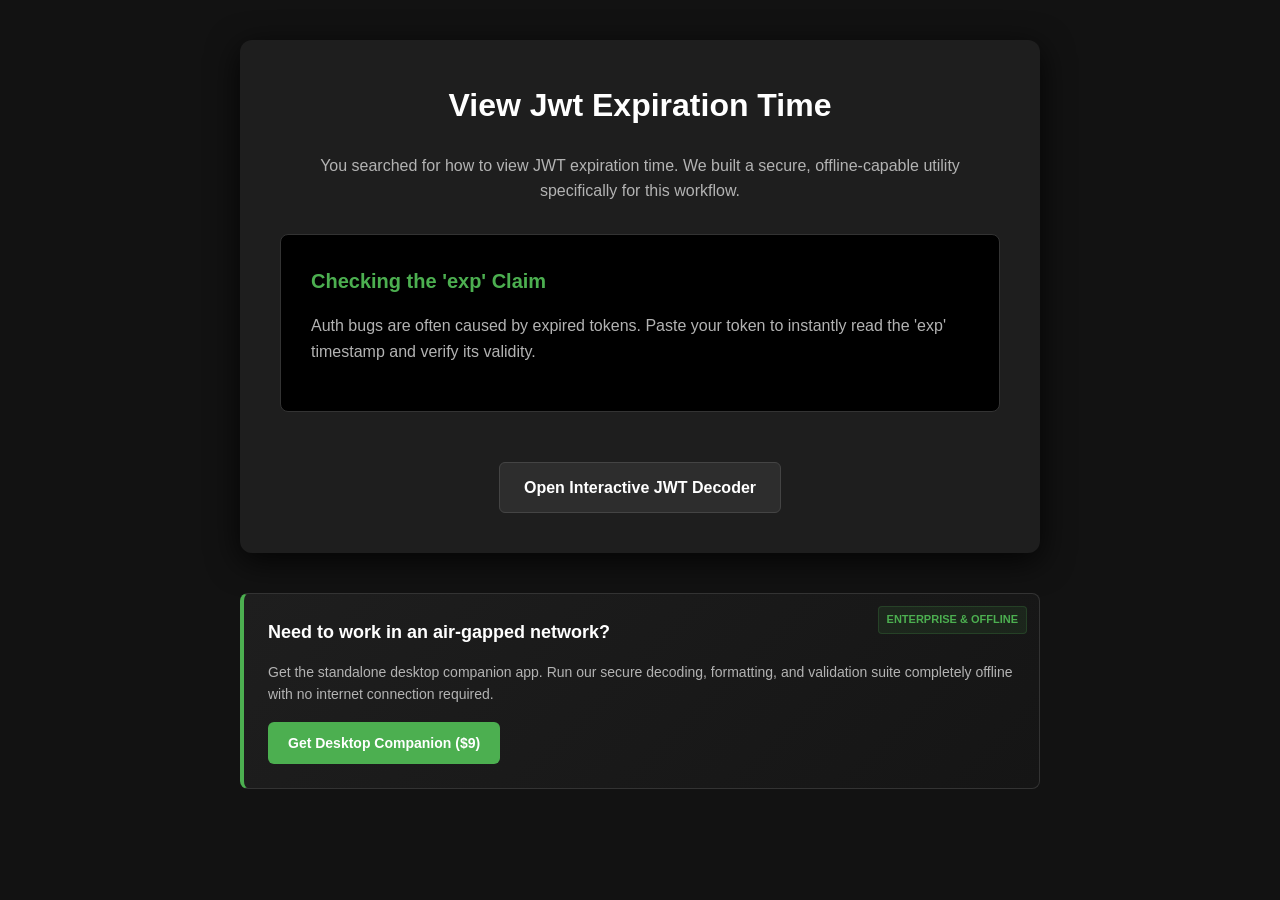
<file: view-jwt-expiration-time.html>
<!DOCTYPE html>
<html lang="en">
<head>
    <meta charset="UTF-8">
    <meta name="viewport" content="width=device-width, initial-scale=1.0">
    <title>View Jwt Expiration Time - DevNova Tools</title>
    <meta name="description" content="Free, 100% client-side tool to view JWT expiration time. No tracking, zero server logs.">
    <style>
        body { font-family: -apple-system, BlinkMacSystemFont, "Segoe UI", Roboto, Helvetica, Arial, sans-serif; background-color: #121212; color: #e0e0e0; display: flex; justify-content: center; margin: 0; padding: 40px 20px; line-height: 1.6; }
        .main-wrapper { width: 100%; max-width: 800px; }
        .container { background: #1e1e1e; padding: 40px; border-radius: 12px; box-shadow: 0 8px 32px rgba(0,0,0,0.8); margin-bottom: 40px; text-align: center; }
        h1 { margin-top: 0; color: #ffffff; text-transform: capitalize; }
        p { color: #b3b3b3; font-size: 16px; }
        .seo-box { background: #000; padding: 30px; border-radius: 8px; border: 1px solid #333; margin: 30px 0; text-align: left; }
        .seo-box h2 { color: #4CAF50; margin-top: 0; font-size: 20px; }
        .btn { display: inline-block; background: #2d2d2d; border: 1px solid #444; color: #ffffff; text-decoration: none; padding: 12px 24px; border-radius: 6px; font-weight: 600; margin-top: 20px; transition: background 0.2s; }
        .btn:hover { background: #4CAF50; border-color: #4CAF50; }
        .monetization-banner { background: linear-gradient(135deg, #1e1e1e 0%, #151515 100%); border: 1px solid #333; border-left: 4px solid #4CAF50; padding: 24px; border-radius: 8px; margin-bottom: 40px; position: relative; overflow: hidden; }
        .banner-badge { position: absolute; top: 12px; right: 12px; background: rgba(76, 175, 80, 0.1); color: #4CAF50; font-size: 11px; font-weight: 700; text-transform: uppercase; padding: 4px 8px; border-radius: 4px; border: 1px solid rgba(76, 175, 80, 0.2); }
        .monetization-banner h3 { margin-top: 0; color: #ffffff; font-size: 18px; margin-bottom: 8px; text-align: left; }
        .monetization-banner p { text-align: left; color: #b3b3b3; font-size: 14px; margin-bottom: 16px; }
        .cta-button { display: inline-block; background: #4CAF50; color: #ffffff; text-decoration: none; padding: 10px 20px; border-radius: 6px; font-weight: 600; font-size: 14px; text-align: left; }
    </style>
</head>
<body>
    <main class="main-wrapper">
        <div class="container">
            <h1>View Jwt Expiration Time</h1>
            <p>You searched for how to view JWT expiration time. We built a secure, offline-capable utility specifically for this workflow.</p>
            
            <div class="seo-box">
                <h2>Checking the 'exp' Claim</h2>
                <p>Auth bugs are often caused by expired tokens. Paste your token to instantly read the 'exp' timestamp and verify its validity.</p>
            </div>
            
            <a href="../" class="btn">Open Interactive JWT Decoder</a>
        </div>

        <div class="monetization-banner">
            <div class="banner-badge">Enterprise & Offline</div>
            <h3>Need to work in an air-gapped network?</h3>
            <p>Get the standalone desktop companion app. Run our secure decoding, formatting, and validation suite completely offline with no internet connection required.</p>
            <a href="https://devnovatools.gumroad.com/l/offline-suite" class="cta-button" target="_blank" rel="noopener noreferrer">Get Desktop Companion ($9)</a>
        </div>
    </main>
    <script data-goatcounter="https://devnovatools-cron.goatcounter.com/count" async src="//gc.zgo.at/count.js"></script>
</body>
</html>
</file>
